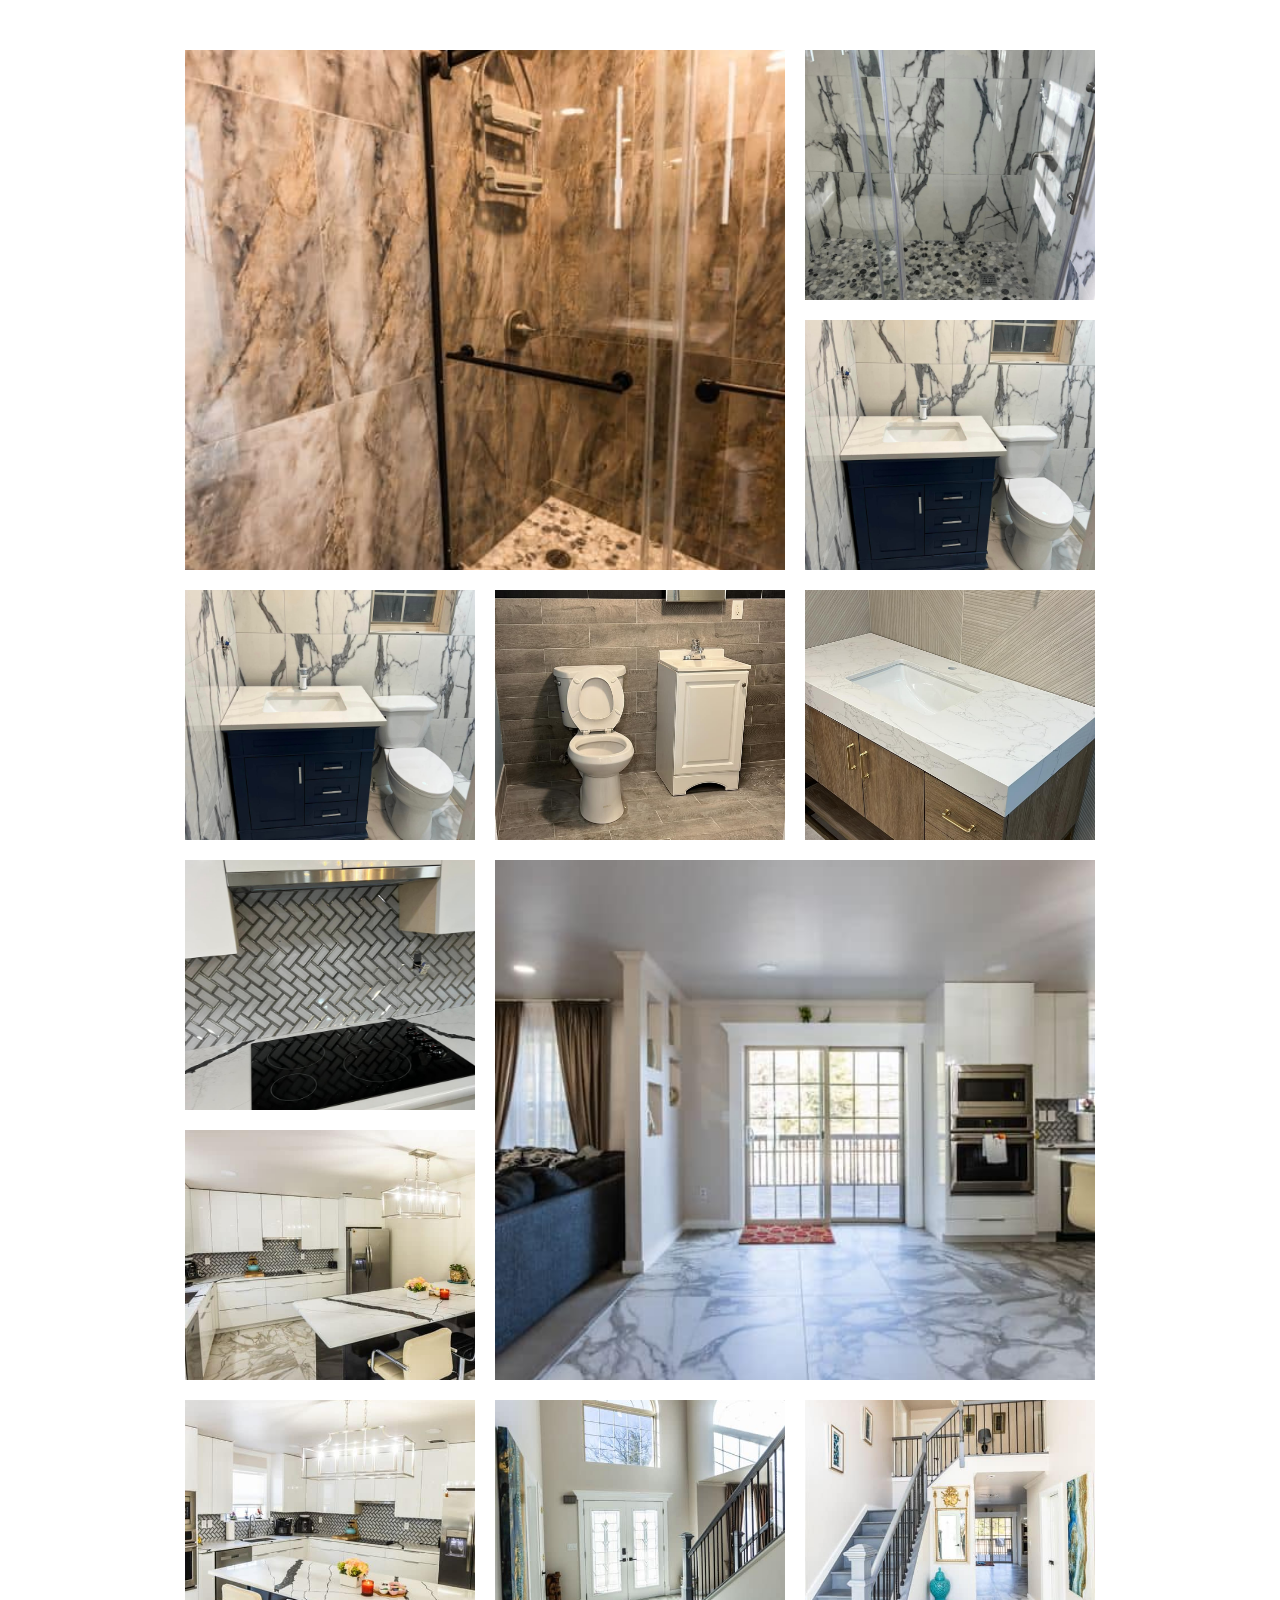
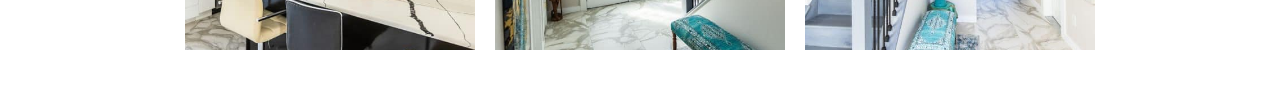
<file: index2.html>
<!DOCTYPE html>
<html lang="en">
  <head>
    <meta charset="UTF-8" />
    <meta name="viewport" content="width=device-width, initial-scale=1.0" />
    <link rel="stylesheet" href="./style2.css">
    <title>Lettiinc</title>
    <!-- Google Fonts Link -->
    <link
      href="https://fonts.googleapis.com/css2?family=Source+Sans+Pro:wght@300;400;600;700;900&display=swap"
      rel="stylesheet"
    />
    <!-- stylesheet -->
    <link rel="stylesheet" href="style.css" />
  </head>
  <body>
    <div class="image-gallery">
      <div class="image-box">
        <img src="./img/abano.jpg" alt="img.jpg" />
        <div class="overlay">
          <div class="details">
            <h3 class="title">
              <a href="#">Tile</a>
            </h3>
            <span class="category">
              <a href="#">Bathroom</a>
            </span>
          </div>
        </div>
      </div>
      <div class="image-box">
        <img src="img/tvaleti.jpg" alt="img.jpg" />
        <div class="overlay">
          <div class="details">
            <h3 class="title">
              <a href="#">Tile</a>
            </h3>
            <span class="category">
              <a href="#">Bathroom</a>
            </span>
          </div>
        </div>
      </div>
      <div class="image-box">
        <img src="./img/tvaleti1.jpg" alt="img.jpg" />
        <div class="overlay">
          <div class="details">
            <h3 class="title">
              <a href="#">Tile</a>
            </h3>
            <span class="category">
              <a href="#">Category</a>
            </span>
          </div>
        </div>
      </div>
      <div class="image-box">
        <img src="./img/tvaleti1.jpg" alt="img.jpg" />
        <div class="overlay">
          <div class="details">
            <h3 class="title">
              <a href="#">Your Title</a>
            </h3>
            <span class="category">
              <a href="#">Category</a>
            </span>
          </div>
        </div>
      </div>
      <div class="image-box">
        <img src="./img/tvaleti2.jpg" alt="img.jpg" />
        <div class="overlay">
          <div class="details">
            <h3 class="title">
              <a href="#">Your Title</a>
            </h3>
            <span class="category">
              <a href="#">Category</a>
            </span>
          </div>
        </div>
      </div>
      <div class="image-box">
        <img src="./img/tvaleti3.jpg" alt="img.jpg" />
        <div class="overlay">
          <div class="details">
            <h3 class="title">
              <a href="#">Your Title</a>
            </h3>
            <span class="category">
              <a href="#">Category</a>
            </span>
          </div>
        </div>
      </div>
      <div class="image-box">
        <img src="./img/metlaxi.jpg" alt="img.jpg" />
        <div class="overlay">
          <div class="details">
            <h3 class="title">
              <a href="#">Your Title</a>
            </h3>
            <span class="category">
              <a href="#">Category</a>
            </span>
          </div>
        </div>
      </div>
      <div class="image-box">
        <img src="./img/lettiinc1.jpg" alt="img.jpg" />
        <div class="overlay">
          <div class="details">
            <h3 class="title">
              <a href="#">Your Title</a>
            </h3>
            <span class="category">
              <a href="#">Category</a>
            </span>
          </div>
        </div>
      </div>
      <div class="image-box">
        <img src="./img/kuxna.jpg" alt="img.jpg" />
        <div class="overlay">
          <div class="details">
            <h3 class="title">
              <a href="#">Your Title</a>
            </h3>
            <span class="category">
              <a href="#">Category</a>
            </span>
          </div>
        </div>
      </div>
      <div class="image-box">
        <img src="./img/kuxna2.jpg" alt="img.jpg" />
        <div class="overlay">
          <div class="details">
            <h3 class="title">
              <a href="#">Your Title</a>
            </h3>
            <span class="category">
              <a href="#">Category</a>
            </span>
          </div>
        </div>
      </div>
      <div class="image-box">
        <img src="./img/karebi.jpg" alt="img.jpg" />
        <div class="overlay">
          <div class="details">
            <h3 class="title">
              <a href="#">Your Title</a>
            </h3>
            <span class="category">
              <a href="#">Category</a>
            </span>
          </div>
        </div>
      </div>
      <div class="image-box">
        <img src="./img/kibeebi4.jpg" alt="img.jpg" />
        <div class="overlay">
          <div class="details">
            <h3 class="title">
              <a href="#">Your Title</a>
            </h3>
            <span class="category">
              <a href="#">Category</a>
            </span>
          </div>
        </div>
      </div>
    </div>
  </body>
</html>
</file>
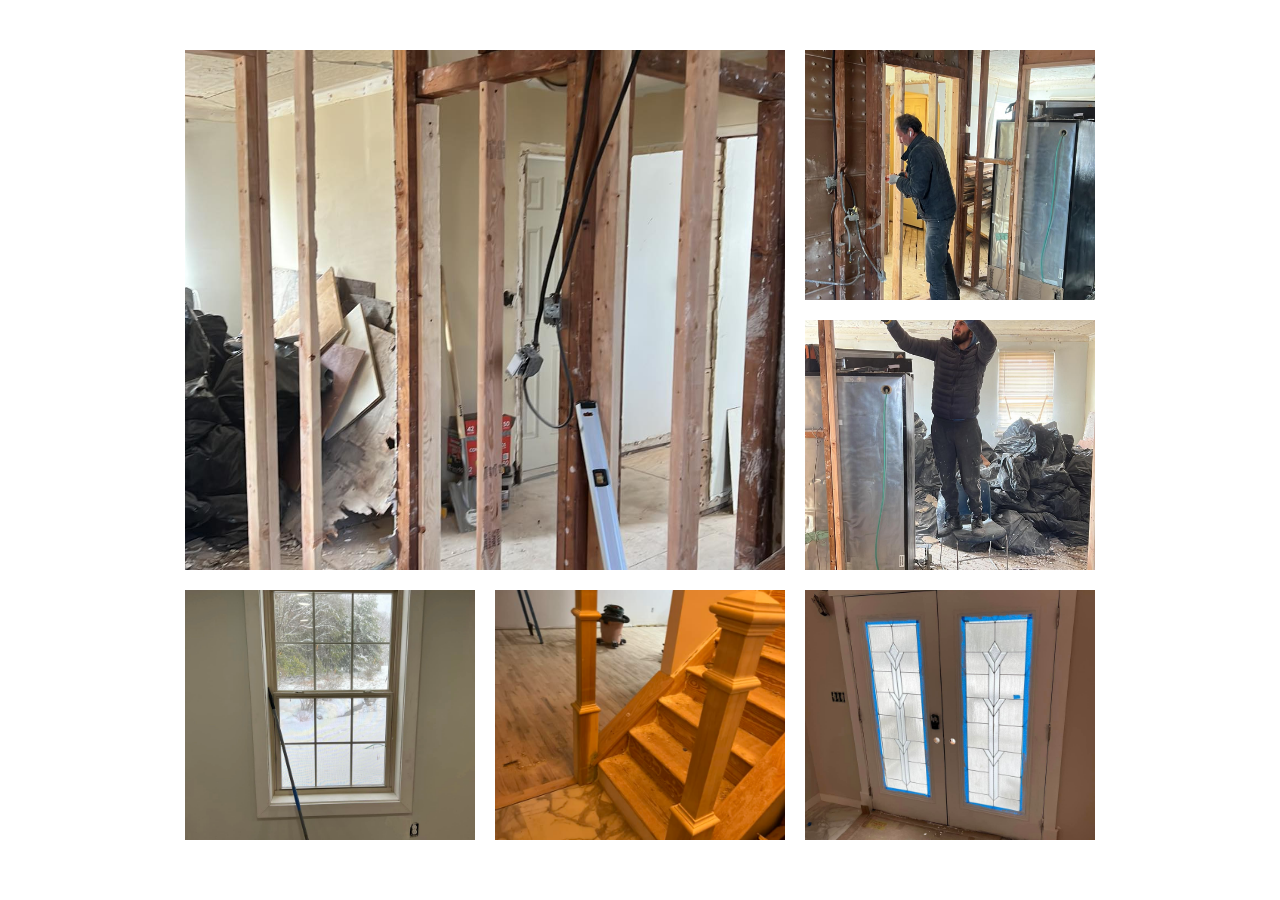
<file: index3.html>
<!DOCTYPE html>
<html lang="en">
  <head>
    <meta charset="UTF-8" />
    <meta name="viewport" content="width=device-width, initial-scale=1.0" />
    <link rel="stylesheet" href="./style2.css">
    <title>Lettiinc</title>
    <!-- Google Fonts Link -->
    <link
      href="https://fonts.googleapis.com/css2?family=Source+Sans+Pro:wght@300;400;600;700;900&display=swap"
      rel="stylesheet"
    />
    <!-- stylesheet -->
    <link rel="stylesheet" href="style.css" />
  </head>
  <body>
    <div class="image-gallery">
      <div class="image-box">
        <img src="./img/frame.jpg" alt="img.jpg" />
        <div class="overlay">
          <div class="details">
            <h3 class="title">
              
            </span>
          </div>
        </div>
      </div>
      <div class="image-box">
        <img src="img/grame.jpg" alt="img.jpg" />
        <div class="overlay">
          <div class="details">
            <h3 class="title">
              
            </span>
          </div>
        </div>
      </div>
      <div class="image-box">
        <img src="./img/srame.jpg" alt="img.jpg" />
        <div class="overlay">
          <div class="details">
            <h3 class="title">
              
            </span>
          </div>
        </div>
      </div>
      <div class="image-box">
        <img src="./img/frameing.jpg" alt="img.jpg" />
        <div class="overlay">
          <div class="details">
            <h3 class="title">
              
            </span>
          </div>
        </div>
      </div>
      <div class="image-box">
        <img src="./img/framing.jpg" alt="img.jpg" />
        <div class="overlay">
          <div class="details">
            <h3 class="title">
              
            </span>
          </div>
        </div>
      </div>
      <div class="image-box">
        <img src="./img/charcho.jpg" alt="img.jpg" />
        <div class="overlay">
          <div class="details">
            <h3 class="title">
              
            </span>
          </div>
        </div>
      </div>
    </div>
  </body>
</html>
</file>
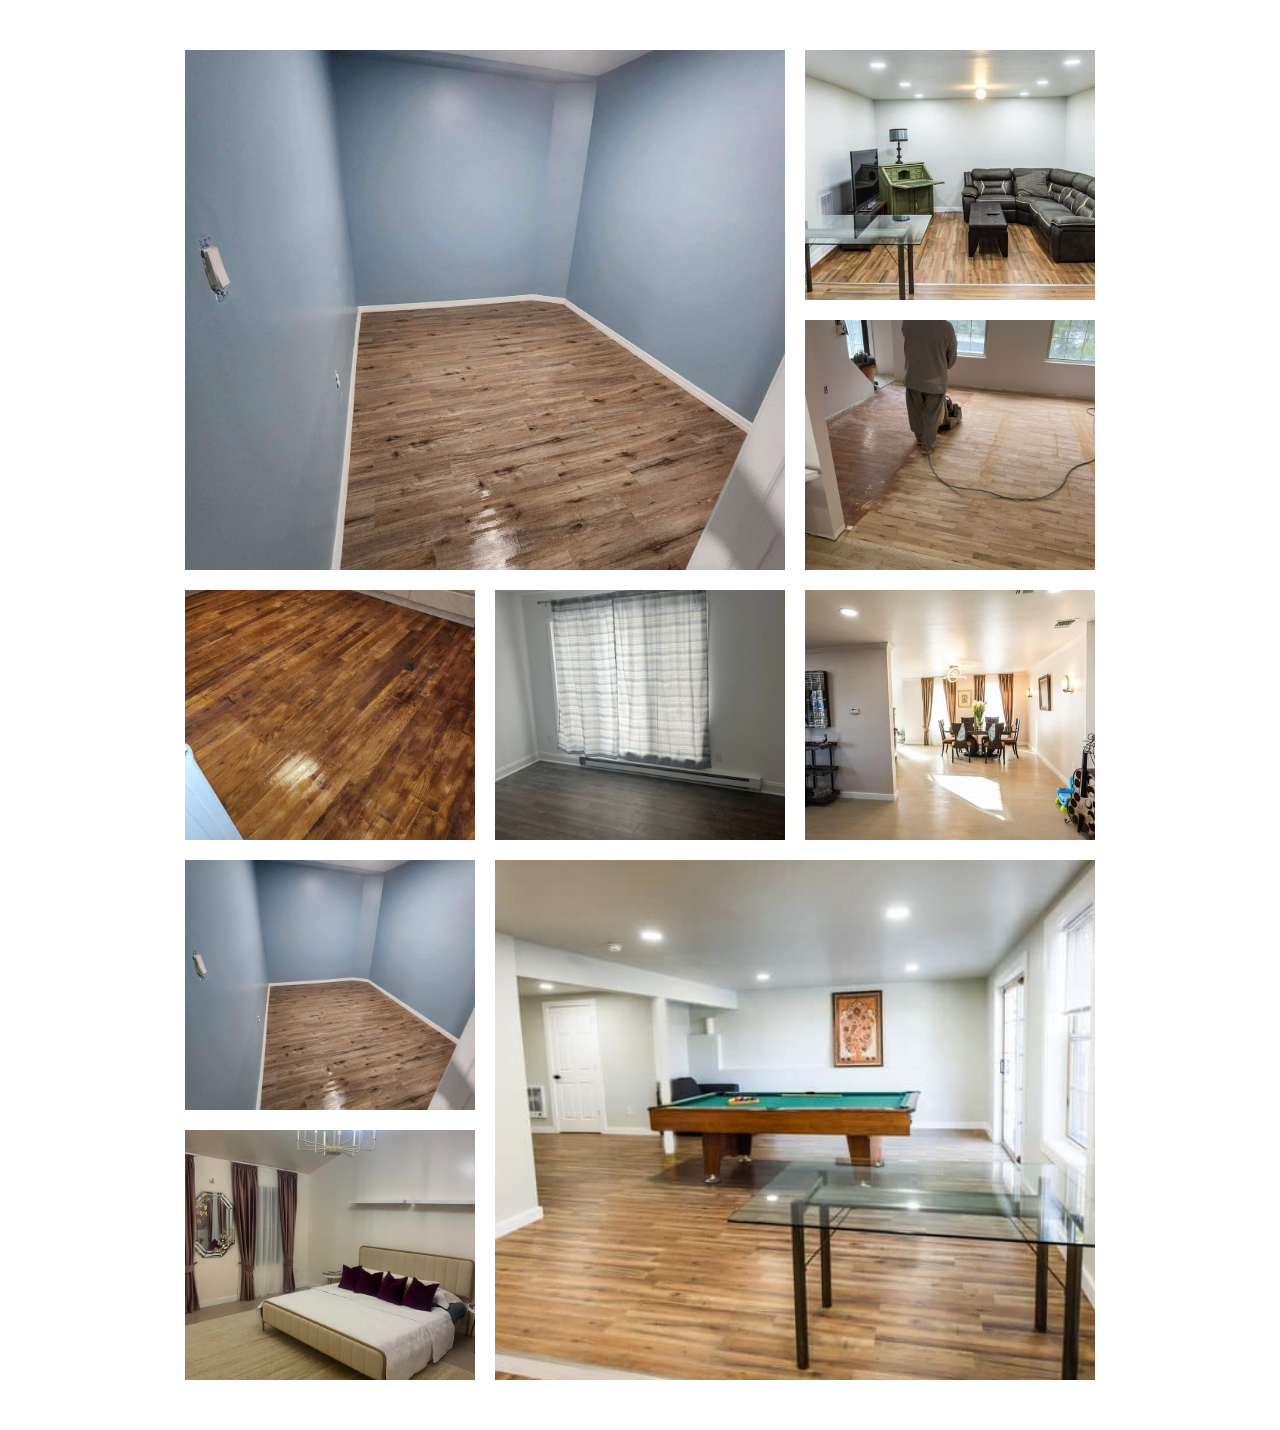
<file: index4.html>
<!DOCTYPE html>
<html lang="en">
  <head>
    <meta charset="UTF-8" />
    <meta name="viewport" content="width=device-width, initial-scale=1.0" />
    <link rel="stylesheet" href="./style2.css">
    <title>Lettiinc</title>
    <!-- Google Fonts Link -->
    <link
      href="https://fonts.googleapis.com/css2?family=Source+Sans+Pro:wght@300;400;600;700;900&display=swap"
      rel="stylesheet"
    />
    <!-- stylesheet -->
    <link rel="stylesheet" href="style.css" />
  </head>
  <body>
    <div class="image-gallery">
      <div class="image-box">
        <img src="./img/iataki.jpg" alt="img.jpg" />
        <div class="overlay">
          <div class="details">
            <h3 class="title">
              
            </span>
          </div>
        </div>
      </div>
      <div class="image-box">
        <img src="img/televizori.jpg" alt="img.jpg" />
        <div class="overlay">
          <div class="details">
            <h3 class="title">
              
            </span>
          </div>
        </div>
      </div>
      <div class="image-box">
        <img src="./img/musha2.jpg" alt="img.jpg" />
        <div class="overlay">
          <div class="details">
            <h3 class="title">
             
            </span>
          </div>
        </div>
      </div>
      <div class="image-box">
        <img src="./img/lettinc4.jpg" alt="img.jpg" />
        <div class="overlay">
          <div class="details">
            <h3 class="title">
             
            </span>
          </div>
        </div>
      </div>
      <div class="image-box">
        <img src="./img/lettinc3.jpg" alt="img.jpg" />
        <div class="overlay">
          <div class="details">
            <h3 class="title">
              
            </span>
          </div>
        </div>
      </div>
      <div class="image-box">
        <img src="./img/lettinc2.jpg" alt="img.jpg" />
        <div class="overlay">
          <div class="details">
            <h3 class="title">
              
            </span>
          </div>
        </div>
      </div>
      <div class="image-box">
        <img src="./img/iataki.jpg" alt="img.jpg" />
        <div class="overlay">
          <div class="details">
            <h3 class="title">
              
            </span>
          </div>
        </div>
      </div>
      <div class="image-box">
        <img src="./img/blliard.jpg" alt="img.jpg" />
        <div class="overlay">
          <div class="details">
            <h3 class="title">
              
            </span>
          </div>
        </div>
      </div>
      <div class="image-box">
        <img src="./img/bed1.jpg" alt="img.jpg" />
        <div class="overlay">
          <div class="details">
            <h3 class="title">
              
            </span>
          </div>
        </div>
      </div>
    </div>
  </body>
</html>
</file>
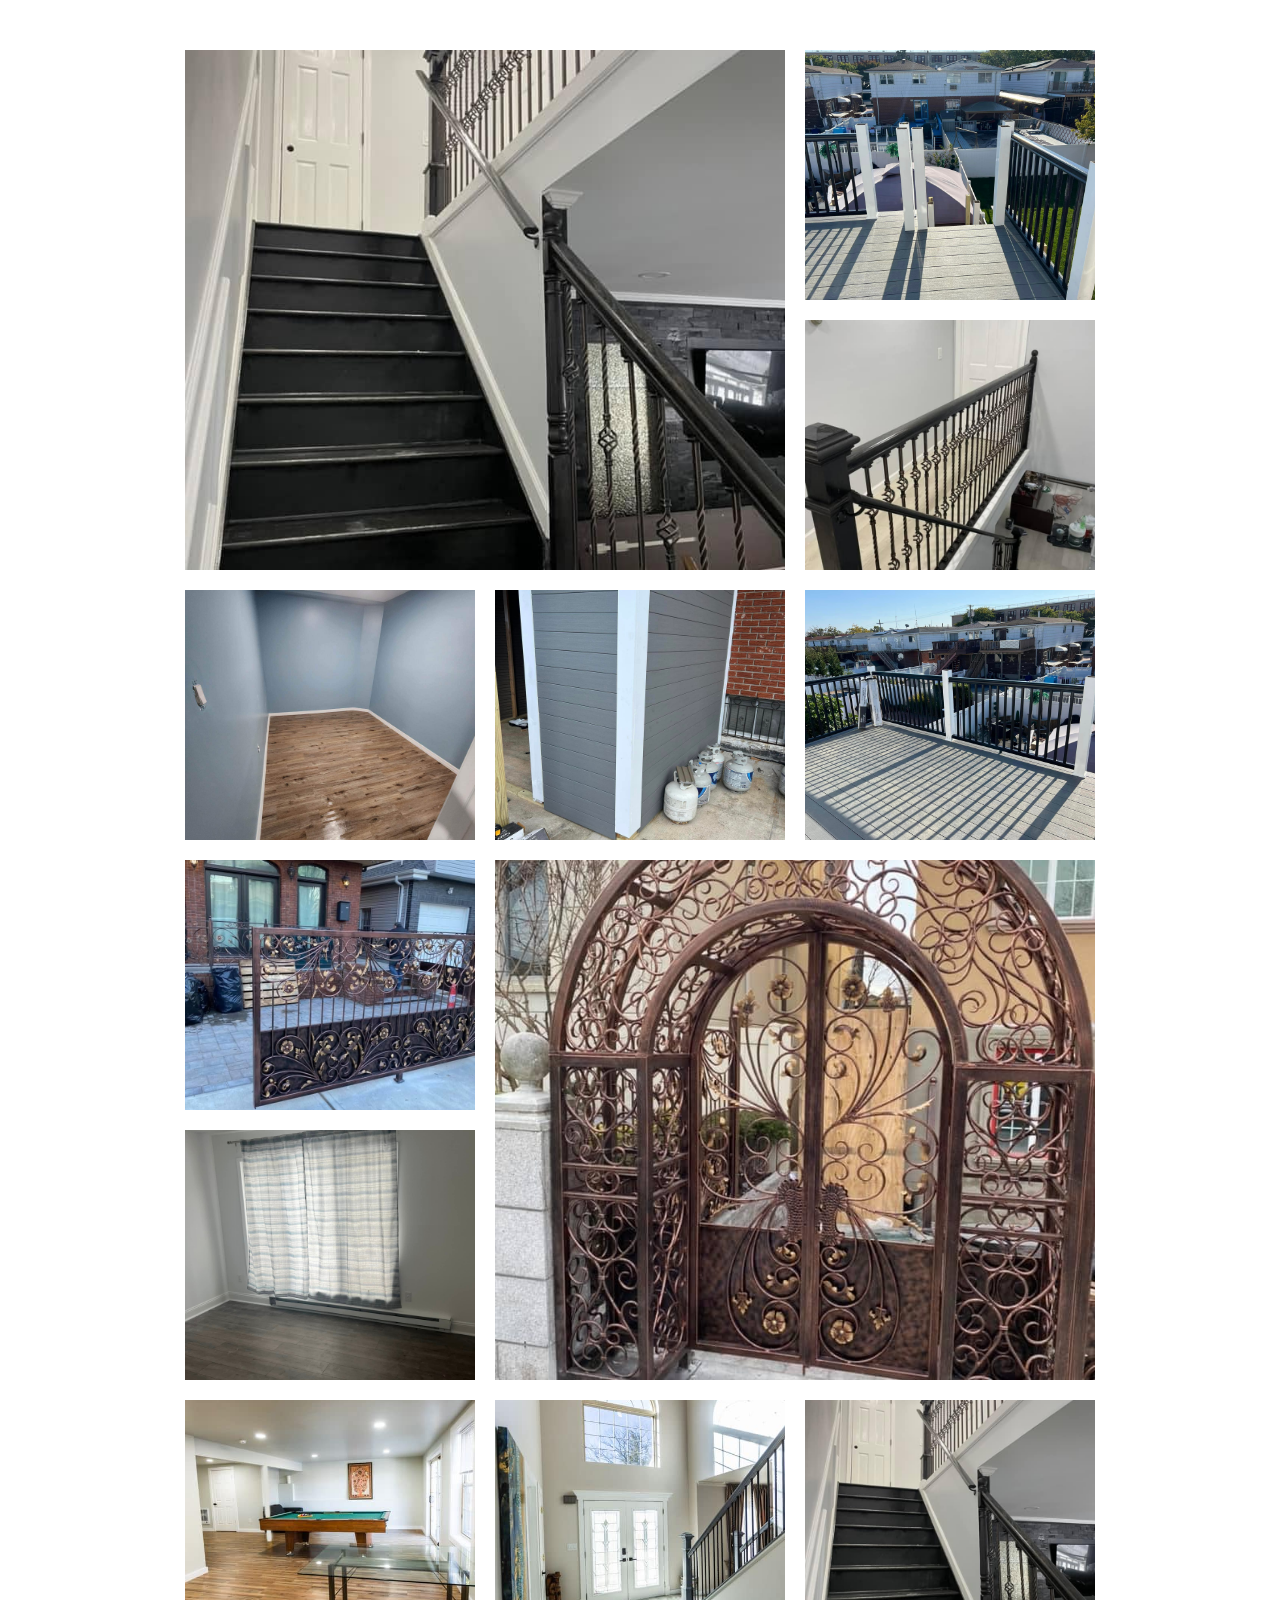
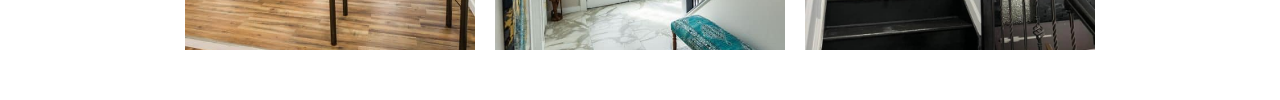
<file: index6.html>
<!DOCTYPE html>
<html lang="en">
    <meta charset="UTF-8" />
    <meta name="viewport" content="width=device-width, initial-scale=1.0" />
    <link rel="stylesheet" href="./style2.css">
    <title>Lettiinc</title>
    <!-- Google Fonts Link -->
    <link
      href="https://fonts.googleapis.com/css2?family=Source+Sans+Pro:wght@300;400;600;700;900&display=swap"
      rel="stylesheet"
    />
  <body>
    <div class="image-gallery">
      <div class="image-box">
        <img src="./img/shegebva.jpg" alt="img.jpg" />
        <div class="overlay">
          <div class="details">
            <h3 class="title">
            
            </span>
          </div>
        </div>
      </div>
      <div class="image-box">
        <img src="img/shegebilikibeebi.jpg" alt="img.jpg" />
        <div class="overlay">
          <div class="details">
            <h3 class="title">
             
            </span>
          </div>
        </div>
      </div>
      <div class="image-box">
        <img src="./img/shegebva1.jpg" alt="img.jpg" />
        <div class="overlay">
          <div class="details">
            <h3 class="title">
             
            </span>
          </div>
        </div>
      </div>
      <div class="image-box">
        <img src="./img/otaxisshegebva.jpg" alt="img.jpg" />
        <div class="overlay">
          <div class="details">
            <h3 class="title">
             
            </span>
          </div>
        </div>
      </div>
      <div class="image-box">
        <img src="./img/kedlisshegebva.jpg" alt="img.jpg" />
        <div class="overlay">
          <div class="details">
            <h3 class="title">
              
            </span>
          </div>
        </div>
      </div>
      <div class="image-box">
        <img src="./img/ploshatka1.jpg" alt="img.jpg" />
        <div class="overlay">
          <div class="details">
            <h3 class="title">
              
            </span>
          </div>
        </div>
      </div>
      <div class="image-box">
        <img src="./img/lettinc6.jpg" alt="img.jpg" />
        <div class="overlay">
          <div class="details">
            <h3 class="title">
            </span>
          </div>
        </div>
      </div>
      <div class="image-box">
        <img src="./img/lettinc5.jpg" alt="img.jpg" />
        <div class="overlay">
          <div class="details">
            <h3 class="title">             
            </span>
          </div>
        </div>
      </div>
      <div class="image-box">
        <img src="./img/lettinc3.jpg" alt="img.jpg" />
        <div class="overlay">
          <div class="details">
            <h3 class="title">             
            </span>
          </div>
        </div>
      </div>
      <div class="image-box">
        <img src="./img/blliard.jpg" alt="img.jpg" />
        <div class="overlay">
          <div class="details">
            <h3 class="title">              
            </span>
          </div>
        </div>
      </div>
      <div class="image-box">
        <img src="./img/karebi.jpg" alt="img.jpg" />
        <div class="overlay">
          <div class="details">
            <h3 class="title">
            </span>
          </div>
        </div>
      </div>
      <div class="image-box">
        <img src="./img/shegebva.jpg" alt="img.jpg" />
        <div class="overlay">
          <div class="details">
            <h3 class="title">
            </span>
          </div>
        </div>
      </div>
    </div>
  </body>
</html>
</file>
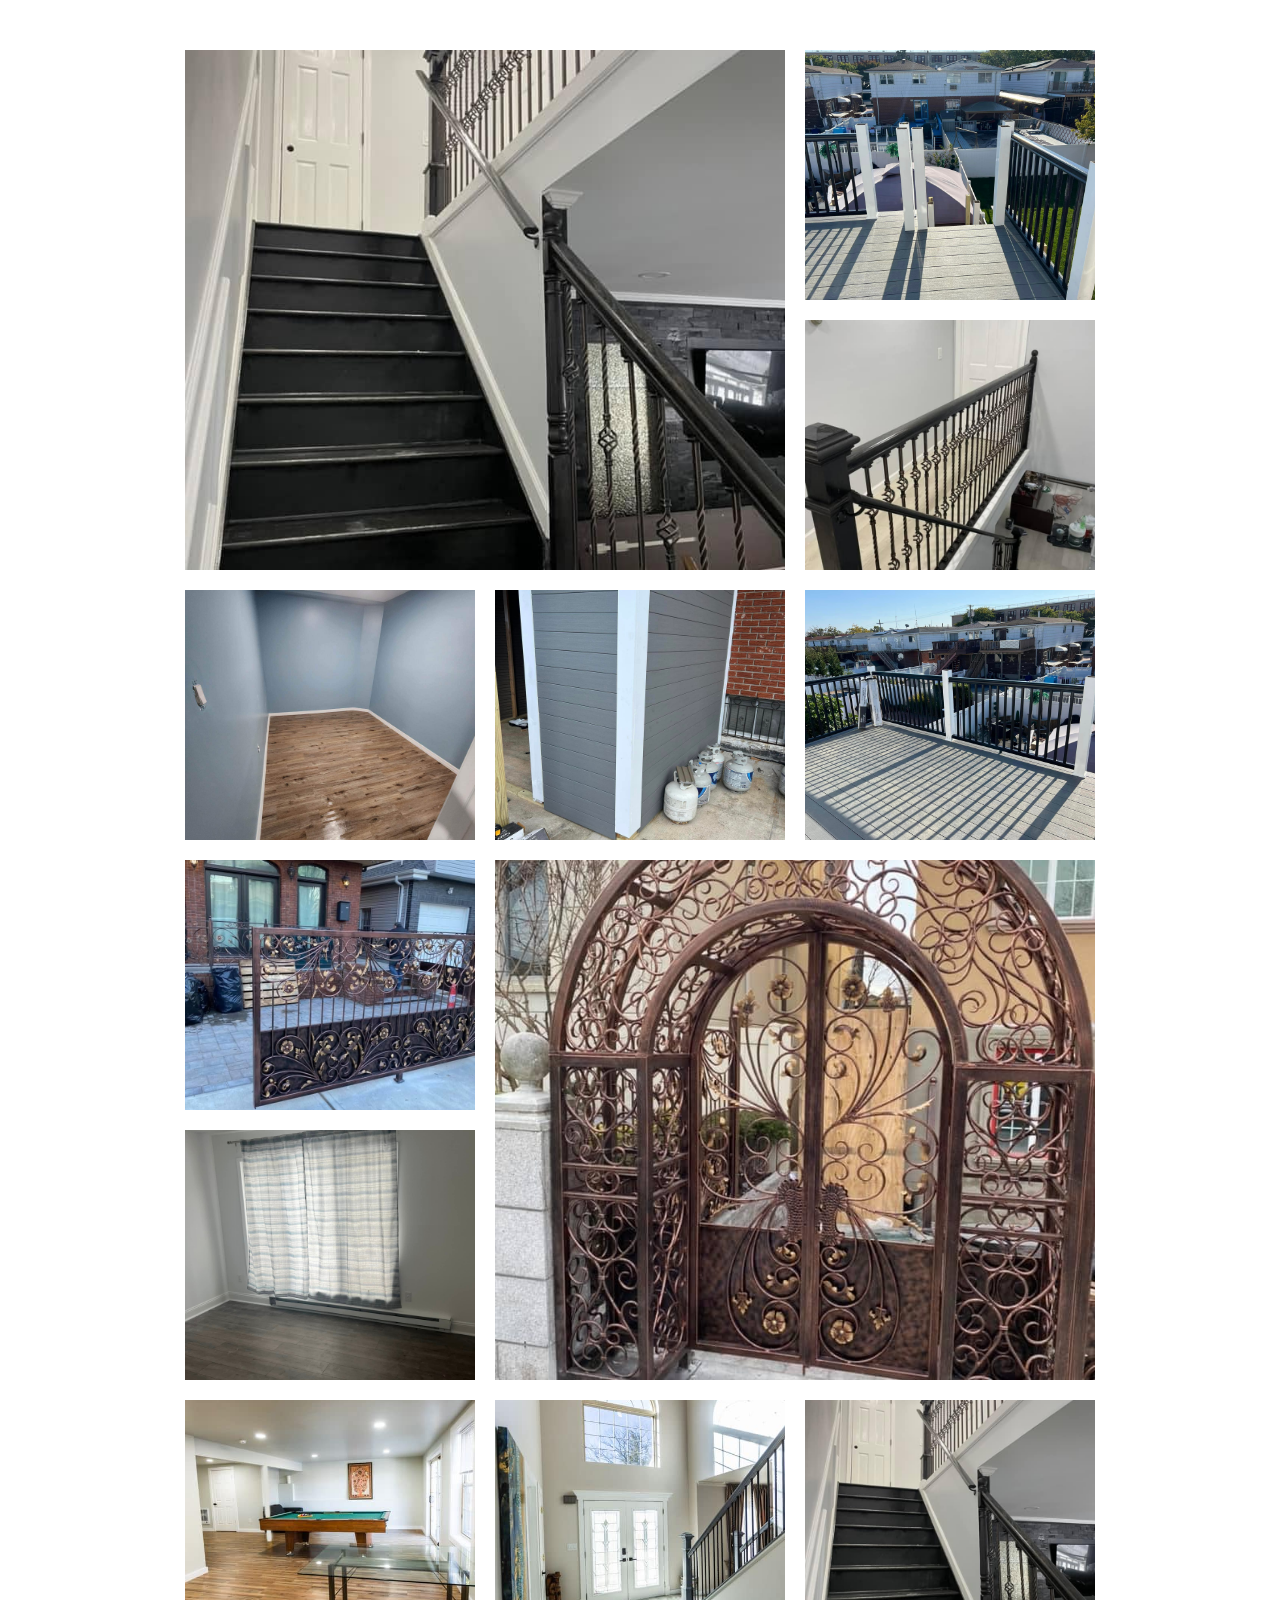
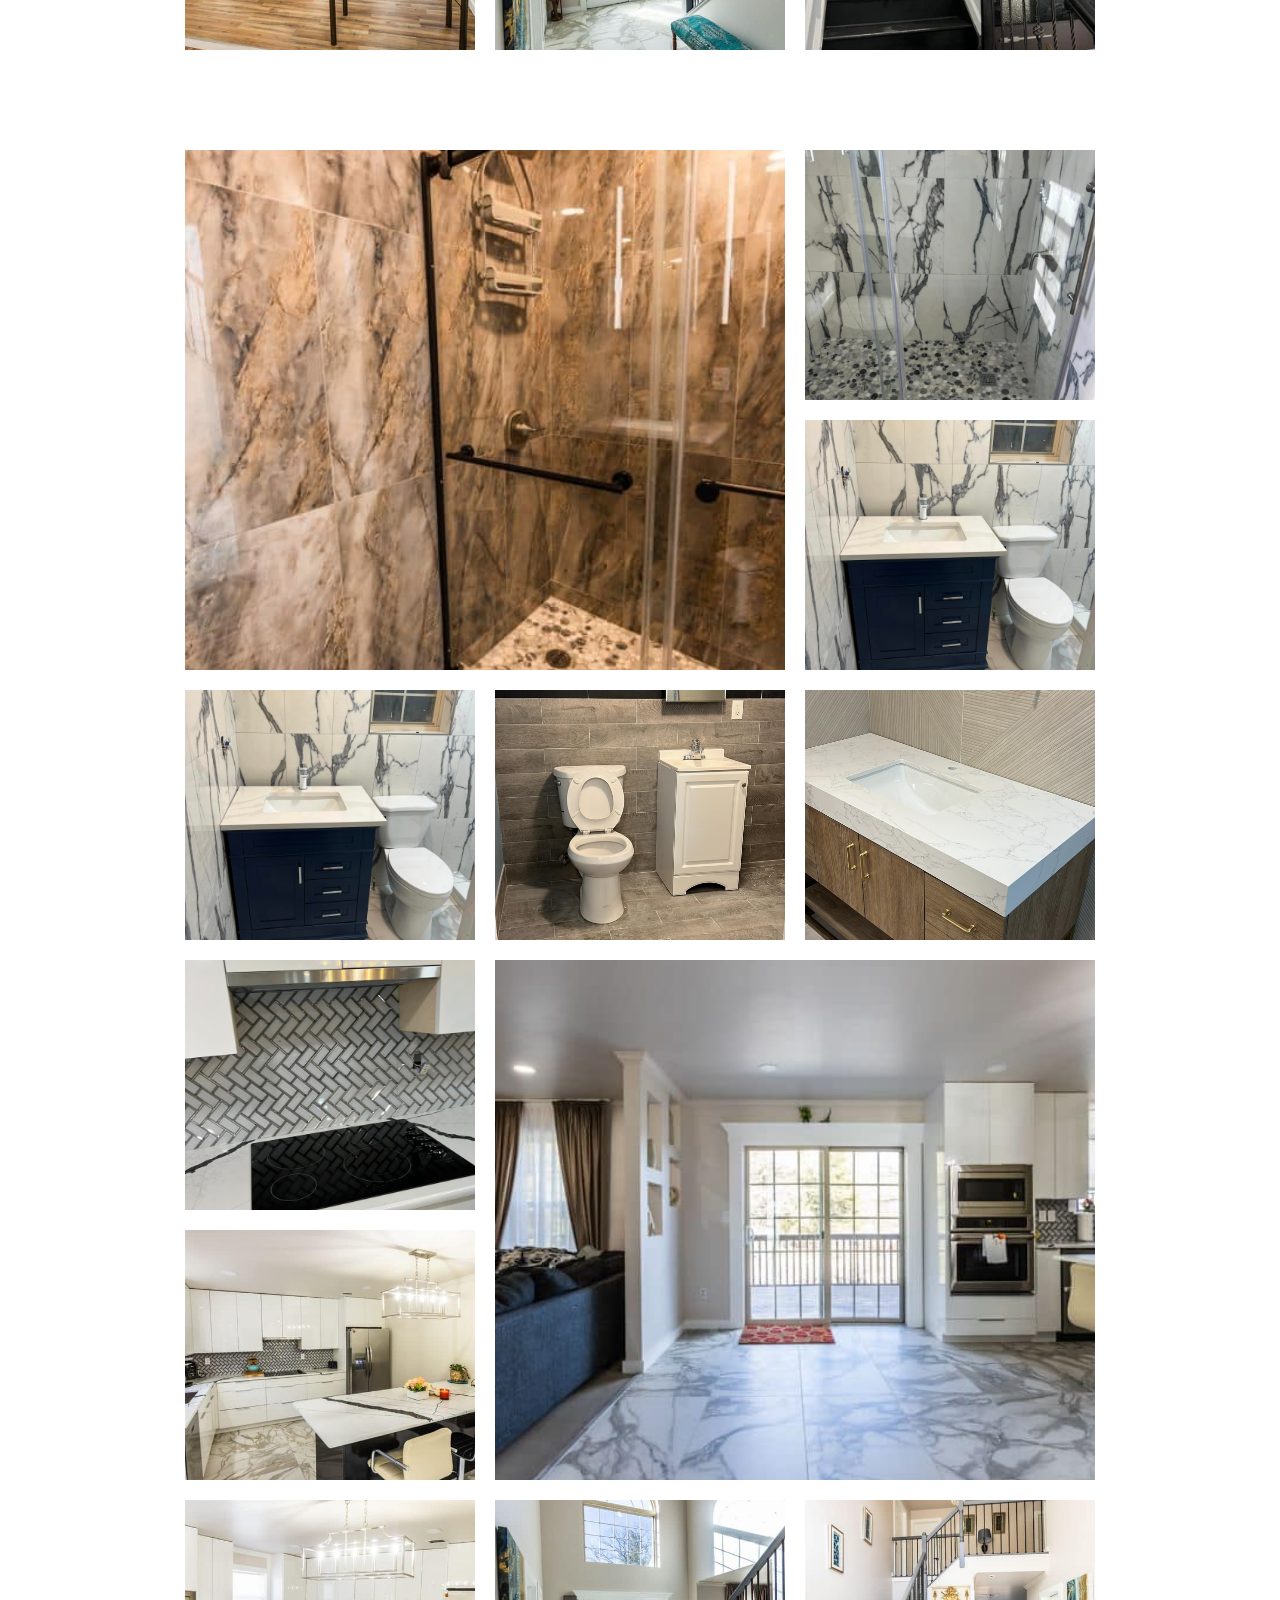
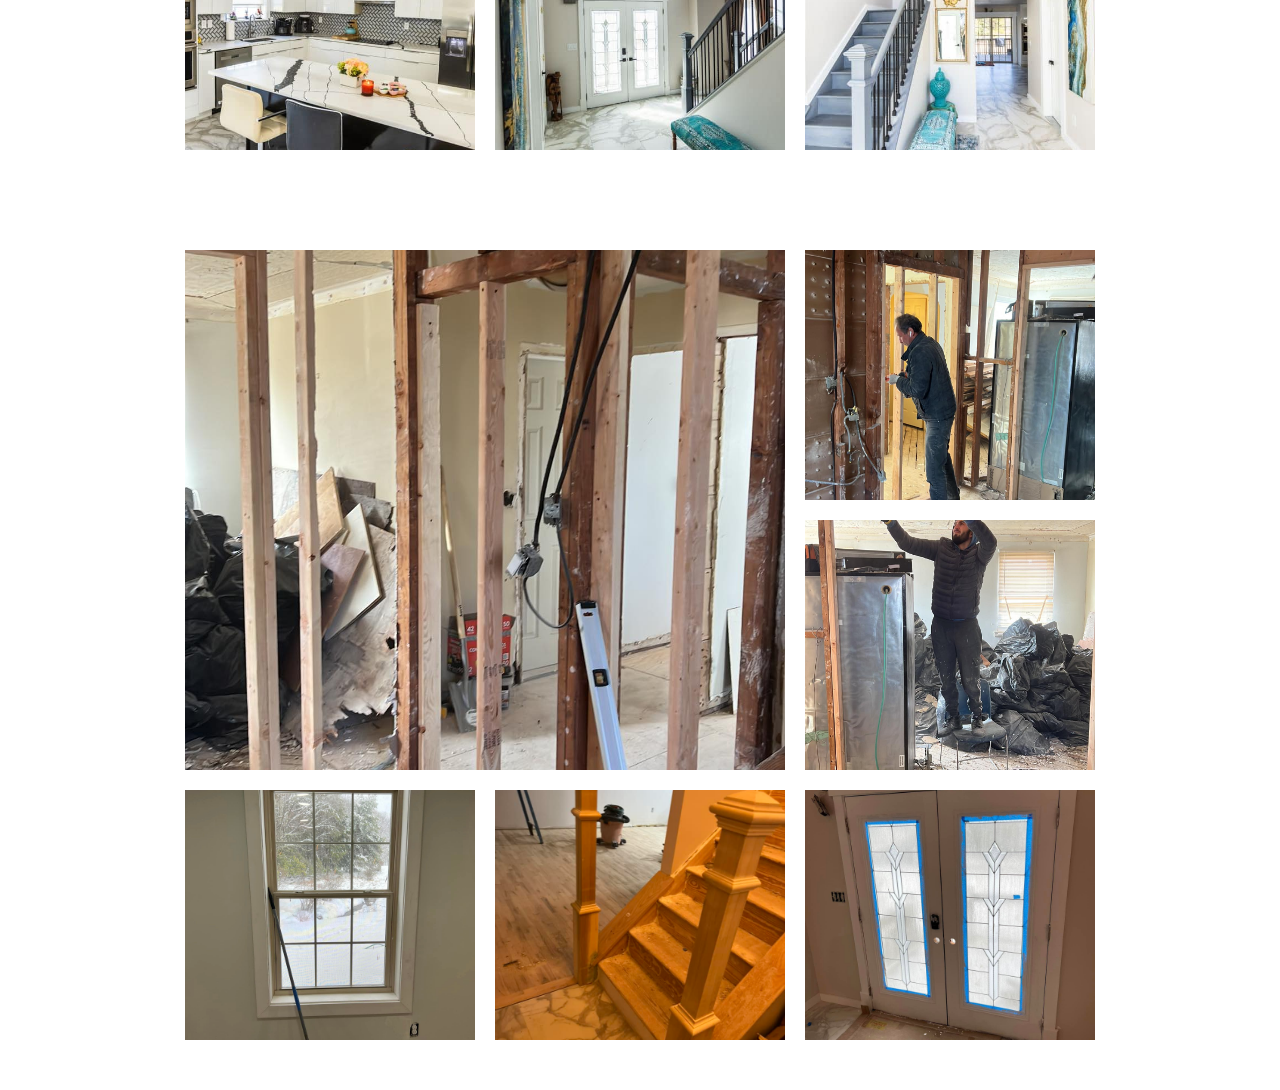
<file: indexmain.html>
<!DOCTYPE html>
<html lang="en">
  <head>
    <meta charset="UTF-8" />
    <meta name="viewport" content="width=device-width, initial-scale=1.0" />
    <link rel="stylesheet" href="./style2.css">
    <title>Lettiinc</title>
    <!-- Google Fonts Link -->
    <link
      href="https://fonts.googleapis.com/css2?family=Source+Sans+Pro:wght@300;400;600;700;900&display=swap"
      rel="stylesheet"
    />
    <!-- stylesheet -->
  </head>
  <body>
    <div class="image-gallery">
      <div class="image-box">
        <img src="./img/shegebva.jpg" alt="img.jpg" />
        <div class="overlay">
          <div class="details">
            <h3 class="title">
            
            </span>
          </div>
        </div>
      </div>
      <div class="image-box">
        <img src="img/shegebilikibeebi.jpg" alt="img.jpg" />
        <div class="overlay">
          <div class="details">
            <h3 class="title">
             
            </span>
          </div>
        </div>
      </div>
      <div class="image-box">
        <img src="./img/shegebva1.jpg" alt="img.jpg" />
        <div class="overlay">
          <div class="details">
            <h3 class="title">
             
            </span>
          </div>
        </div>
      </div>
      <div class="image-box">
        <img src="./img/otaxisshegebva.jpg" alt="img.jpg" />
        <div class="overlay">
          <div class="details">
            <h3 class="title">
             
            </span>
          </div>
        </div>
      </div>
      <div class="image-box">
        <img src="./img/kedlisshegebva.jpg" alt="img.jpg" />
        <div class="overlay">
          <div class="details">
            <h3 class="title">
              
            </span>
          </div>
        </div>
      </div>
      <div class="image-box">
        <img src="./img/ploshatka1.jpg" alt="img.jpg" />
        <div class="overlay">
          <div class="details">
            <h3 class="title">
              
            </span>
          </div>
        </div>
      </div>
      <div class="image-box">
        <img src="./img/lettinc6.jpg" alt="img.jpg" />
        <div class="overlay">
          <div class="details">
            <h3 class="title">
            </span>
          </div>
        </div>
      </div>
      <div class="image-box">
        <img src="./img/lettinc5.jpg" alt="img.jpg" />
        <div class="overlay">
          <div class="details">
            <h3 class="title">             
            </span>
          </div>
        </div>
      </div>
      <div class="image-box">
        <img src="./img/lettinc3.jpg" alt="img.jpg" />
        <div class="overlay">
          <div class="details">
            <h3 class="title">             
            </span>
          </div>
        </div>
      </div>
      <div class="image-box">
        <img src="./img/blliard.jpg" alt="img.jpg" />
        <div class="overlay">
          <div class="details">
            <h3 class="title">              
            </span>
          </div>
        </div>
      </div>
      <div class="image-box">
        <img src="./img/karebi.jpg" alt="img.jpg" />
        <div class="overlay">
          <div class="details">
            <h3 class="title">
            </span>
          </div>
        </div>
      </div>
      <div class="image-box">
        <img src="./img/shegebva.jpg" alt="img.jpg" />
        <div class="overlay">
          <div class="details">
            <h3 class="title">
            </span>
          </div>
        </div>
      </div>
    </div>
    <!-- End shegebva  -->
  </head>
  <body>
    <div class="image-gallery">
      <div class="image-box">
        <img src="./img/abano.jpg" alt="img.jpg" />
        <div class="overlay">
          <div class="details">
            <h3 class="title">
            </span>
          </div>
        </div>
      </div>
      <div class="image-box">
        <img src="img/tvaleti.jpg" alt="img.jpg" />
        <div class="overlay">
          <div class="details">
            <h3 class="title">
            </span>
          </div>
        </div>
      </div>
      <div class="image-box">
        <img src="./img/tvaleti1.jpg" alt="img.jpg" />
        <div class="overlay">
          <div class="details">
            <h3 class="title">
            </span>
          </div>
        </div>
      </div>
      <div class="image-box">
        <img src="./img/tvaleti1.jpg" alt="img.jpg" />
        <div class="overlay">
          <div class="details">
            <h3 class="title">
              
            </span>
          </div>
        </div>
      </div>
      <div class="image-box">
        <img src="./img/tvaleti2.jpg" alt="img.jpg" />
        <div class="overlay">
          <div class="details">
            <h3 class="title">
              
            </span>
          </div>
        </div>
      </div>
      <div class="image-box">
        <img src="./img/tvaleti3.jpg" alt="img.jpg" />
        <div class="overlay">
          <div class="details">
            <h3 class="title">
             
            </span>
          </div>
        </div>
      </div>
      <div class="image-box">
        <img src="./img/metlaxi.jpg" alt="img.jpg" />
        <div class="overlay">
          <div class="details">
            <h3 class="title">
              
            </span>
          </div>
        </div>
      </div>
      <div class="image-box">
        <img src="./img/lettiinc1.jpg" alt="img.jpg" />
        <div class="overlay">
          <div class="details">
            <h3 class="title">
              
            </span>
          </div>
        </div>
      </div>
      <div class="image-box">
        <img src="./img/kuxna.jpg" alt="img.jpg" />
        <div class="overlay">
          <div class="details">
            <h3 class="title">
              
            </span>
          </div>
        </div>
      </div>
      <div class="image-box">
        <img src="./img/kuxna2.jpg" alt="img.jpg" />
        <div class="overlay">
          <div class="details">
            <h3 class="title">
              
            </span>
          </div>
        </div>
      </div>
      <div class="image-box">
        <img src="./img/karebi.jpg" alt="img.jpg" />
        <div class="overlay">
          <div class="details">
            <h3 class="title">
            
            </span>
          </div>
        </div>
      </div>
      <div class="image-box">
        <img src="./img/kibeebi4.jpg" alt="img.jpg" />
        <div class="overlay">
          <div class="details">
            <h3 class="title">
             
            </span>
          </div>
        </div>
      </div>
    </div>
  </body>
</html>
<!-- End metlaxi  -->
  </head>
  <body>
    <div class="image-gallery">
      <div class="image-box">
        <img src="./img/frame.jpg" alt="img.jpg" />
        <div class="overlay">
          <div class="details">
            <h3 class="title">
              
            </span>
          </div>
        </div>
      </div>
      <div class="image-box">
        <img src="img/grame.jpg" alt="img.jpg" />
        <div class="overlay">
          <div class="details">
            <h3 class="title">
              
            </span>
          </div>
        </div>
      </div>
      <div class="image-box">
        <img src="./img/srame.jpg" alt="img.jpg" />
        <div class="overlay">
          <div class="details">
            <h3 class="title">
              
            </span>
          </div>
        </div>
      </div>
      <div class="image-box">
        <img src="./img/frameing.jpg" alt="img.jpg" />
        <div class="overlay">
          <div class="details">
            <h3 class="title">
              
            </span>
          </div>
        </div>
      </div>
      <div class="image-box">
        <img src="./img/framing.jpg" alt="img.jpg" />
        <div class="overlay">
          <div class="details">
            <h3 class="title">
              
            </span>
          </div>
        </div>
      </div>
      <div class="image-box">
        <img src="./img/charcho.jpg" alt="img.jpg" />
        <div class="overlay">
          <div class="details">
            <h3 class="title">
              
            </span>
          </div>
        </div>
      </div>
    </div>
  </body>
</html>
<!-- end frame-->
<!-- End ploshatka-->
</file>
<file: style2.css>
* {
  margin: 0;
  padding: 0;
  box-sizing: border-box;
}

body {
  margin: 0;
  padding: 0;
  position: relative;
  background-color: white;
  font-family: "source sans pro", sans-serif;
}

.image-gallery {
  width: 100%;
  max-width: 950px;
  margin: 0 auto;
  padding: 50px 20px;
  display: grid;
  grid-template-columns: repeat(auto-fit, minmax(250px, 1fr));
  grid-auto-rows: 250px;
  grid-auto-flow: dense;
  grid-gap: 20px;
}

.image-gallery .image-box {
  position: relative;
  background-color: white;
  overflow: hidden;
}

.image-gallery .image-box:nth-child(7n + 1) {
  grid-column: span 2;
  grid-row: span 2;
}

.image-gallery .image-box img {
  width: 100%;
  height: 100%;
  object-fit: cover;
  transition: all 0.5s ease;
}

.image-gallery .image-box:hover img {
  transform: scale(1.1);
}

.image-gallery .image-box .overlay {
  position: absolute;
  top: 0;
  right: 0;
  bottom: 0;
  left: 0;
  display: flex;
  align-items: center;
  justify-content: center;
  opacity: 0;
  transition: all 0.5s ease;
  z-index: 1;
}

.image-gallery .image-box:hover .overlay {
  top: 20px;
  right: 20px;
  bottom: 20px;
  left: 20px;
  opacity: 1;
}

.image-gallery .image-box .details {
  text-align: center;
}

.image-gallery .image-box .details .title {
  margin-bottom: 8px;
  font-size: 24px;
  font-weight: 600;
  position: relative;
  top: -5px;
  opacity: 0;
  visibility: hidden;
  transition: all 0.3s ease;
}

.image-gallery .image-box .details .category {
  font-size: 18px;
  font-weight: 400;
  position: relative;
  bottom: -5px;
  opacity: 0;
  visibility: hidden;
  transition: all 0.3s ease;
}

.image-gallery .image-box:hover .details .title {
  top: 0px;
  opacity: 1;
  visibility: visible;
  transition: all 0.3s 0.2s ease;
}

.image-gallery .image-box:hover .details .category {
  bottom: 0;
  opacity: 1;
  visibility: visible;
  transition: all 0.3s 0.2s ease;
}

.image-gallery .image-box .details .title a,
.image-gallery .image-box .details .category a {
  color: #222222;
  text-decoration: none;
}

/* Let's make it responsive */
@media (max-width: 768px) {
  .image-gallery {
    grid-template-columns: repeat(auto-fit, minmax(250px, 1fr));
    grid-auto-rows: 250px;
  }

  .image-gallery .image-box:nth-child(7n + 1) {
    grid-column: unset;
    grid-row: unset;
  }
}
</file>
<file: style.css>
@import 'https://fonts.googleapis.com/css?family=Montserrat:300, 400, 700&display=swap';
* {
	padding: 0;
	margin: 0;
	box-sizing: border-box;
}
html {
	font-size: 10px;
	font-family: 'Montserrat', sans-serif;
	scroll-behavior: smooth;
}
a {
	text-decoration: none;
}
.container {
	min-height: 100vh;
	width: 100%;
	display: flex;
	align-items: center;
	justify-content: center;
}
img {
	height: 100%;
	width: 100%;
	object-fit: cover;
}
p {
	color: black;
	font-size: 1.4rem;
	margin-top: 5px;
	line-height: 2.5rem;
	font-weight: 300;
	letter-spacing: 0.05rem;
}
.section-title {
	font-size: 4rem;
	font-weight: 300;
	color: black;
	margin-bottom: 10px;
	text-transform: uppercase;
	letter-spacing: 0.2rem;
	text-align: center;
}
.section-title span {
	color: rgba(47, 140, 23, 0.801);
}

.cta {
	display: inline-block;
	padding: 10px 30px;
	color: white;
	background-color: transparent;
	border: 2px solid rgba(47, 140, 23, 0.801);
	font-size: 2rem;
	text-transform: uppercase;
	letter-spacing: 0.1rem;
	margin-top: 30px;
	transition: 0.3s ease;
	transition-property: background-color, color;
}
.cta:hover {
	color: white;
	background-color: rgba(47, 140, 23, 0.801);
}
.brand h1 {
	font-size: 3rem;
	text-transform: uppercase;
	color: white;
}
.brand h1 span {
	color: rgba(47, 140, 23, 0.801);
}

/* Header section */
#header {
	position: fixed;
	z-index: 1000;
	left: 0;
	top: 0;
	width: 100vw;
	height: auto;
}
#header .header {
	min-height: 8vh;
	background-color: rgba(31, 30, 30, 0.24);
	transition: 0.3s ease background-color;
}
#header .nav-bar {
	display: flex;
	align-items: center;
	justify-content: space-between;
	width: 100%;
	height: 100%;
	max-width: 1300px;
	padding: 0 10px;
}
#header .nav-list ul {
	list-style: none;
	position: absolute;
	background-color: rgb(31, 30, 30);
	width: 100vw;
	height: 100vh;
	left: 100%;
	top: 0;
	display: flex;
	flex-direction: column;
	justify-content: center;
	align-items: center;
	z-index: 1;
	overflow-x: hidden;
	transition: 0.5s ease left;
}
#header .nav-list ul.active {
	left: 0%;
}
#header .nav-list ul a {
	font-size: 2.5rem;
	font-weight: 500;
	letter-spacing: 0.2rem;
	text-decoration: none;
	color: white;
	text-transform: uppercase;
	padding: 20px;
	display: block;
}
#header .nav-list ul a::after {
	content: attr(data-after);
	position: absolute;
	top: 50%;
	left: 50%;
	transform: translate(-50%, -50%) scale(0);
	color: rgba(240, 248, 255, 0.021);
	font-size: 13rem;
	letter-spacing: 50px;
	z-index: -1;
	transition: 0.3s ease letter-spacing;
}
#header .nav-list ul li:hover a::after {
	transform: translate(-50%, -50%) scale(1);
	letter-spacing: initial;
}
#header .nav-list ul li:hover a {
	color: rgba(47, 140, 23, 0.801);
}
#header .hamburger {
	height: 60px;
	width: 60px;
	display: inline-block;
	border: 3px solid white;
	border-radius: 50%;
	position: relative;
	display: flex;
	align-items: center;
	justify-content: center;
	z-index: 100;
	cursor: pointer;
	transform: scale(0.8);
	margin-right: 20px;
}
#header .hamburger:after {
	position: absolute;
	content: '';
	height: 100%;
	width: 100%;
	border-radius: 50%;
	border: 3px solid white;
	animation: hamburger_puls 1s ease infinite;
}
#header .hamburger .bar {
	height: 2px;
	width: 30px;
	position: relative;
	background-color: white;
	z-index: -1;
}
#header .hamburger .bar::after,
#header .hamburger .bar::before {
	content: '';
	position: absolute;
	height: 100%;
	width: 100%;
	left: 0;
	background-color: white;
	transition: 0.3s ease;
	transition-property: top, bottom;
}
#header .hamburger .bar::after {
	top: 8px;
}
#header .hamburger .bar::before {
	bottom: 8px;
}
#header .hamburger.active .bar::before {
	bottom: 0;
}
#header .hamburger.active .bar::after {
	top: 0;
}
/* End Header section */

/* Hero Section */
#hero {
	background-image: url(./img/ploshatka.jpg);
	background-size: cover;;
	background-position: top center;
	position: relative;
	z-index: 1;
}
#hero::after {
	content: '';
	position: absolute;
	left: 0;
	top: 0;
	height: 100%;
	width: 100%;
	background-color: black;
	opacity: 0.7;
	z-index: -1;
}
#hero .hero {
	max-width: 1200px;
	margin: 0 auto;
	padding: 0 50px;
	justify-content: flex-start;
}
#hero h1 {
	display: block;
	width: fit-content;
	font-size: 4rem;
	position: relative;
	color: transparent;
	animation: text_reveal 0.5s ease forwards;
	animation-delay: 1s;
}
#hero h1:nth-child(1) {
	animation-delay: 1s;
}
#hero h1:nth-child(2) {
	animation-delay: 2s;
}
#hero h1:nth-child(3) {
	animation: text_reveal_name 0.5s ease forwards;
	animation-delay: 3s;
}
#hero h1 span {
	position: absolute;
	top: 0;
	left: 0;
	height: 100%;
	width: 0;
	background-color: rgba(47, 140, 23, 0.801);
	animation: text_reveal_box 1s ease;
	animation-delay: 0.5s;
}
#hero h1:nth-child(1) span {
	animation-delay: 0.5s;
}
#hero h1:nth-child(2) span {
	animation-delay: 1.5s;
}
#hero h1:nth-child(3) span {
	animation-delay: 2.5s;
}

/* End Hero Section */

/* Services Section */
#services .services {
	flex-direction: column;
	text-align: center;
	max-width: 1500px;
	margin: 0 auto;
	padding: 100px 0;
}
#services .service-top {
	max-width: 500px;
	margin: 0 auto;
}
#services .service-bottom {
	display: flex;
	align-items: center;
	justify-content: center;
	flex-wrap: wrap;
	margin-top: 50px;
}
#services .clickpower{
	font-size: 2
	rem;
}
#services .service-item {
	flex-basis: 80%;
	display: flex;
	align-items: flex-start;
	justify-content: center;
	flex-direction: column;
	padding: 30px;
	border-radius: 10px;
	background-image: url(./img/img-1.png);
	background-size: cover;
	margin: 10px 5%;
	position: relative;
	z-index: 1;
	overflow: hidden;
}
#services .service-item::after {
	content: '';
	position: absolute;
	left: 0;
	top: 0;
	height: 100%;
	width: 100%;
	background-image: linear-gradient(60deg, #29323c 0%, #485563 100%);
	opacity: 0.9;
	z-index: -1;
}
#services .service-bottom .icon {
	height: 80px;
	width: 80px;
	margin-bottom: 20px;
}
#services .service-item h2 {
	font-size: 2rem;
	color: white;
	margin-bottom: 10px;
	text-transform: uppercase;
}
#services .service-item p {
	color: white;
	text-align: left;
}
/* End Services Section */

/* Projects section */
.container img{
	width: 200px;
	height: 200px;
	flex-wrap: wrap;
}
/* End Projects section */

/* About Section */
#about .about {
	flex-direction: column-reverse;
	text-align: center;
	max-width: 1200px;
	margin: 0 auto;
	padding: 100px 20px;
}
#about .col-left {
	width: 250px;
	height: 360px;
	margin-right: 170px;
}
#about .col-right {
	width: 100%;
}
#about .col-right h2 {
	font-size: 1.8rem;
	font-weight: 500;
	letter-spacing: 0.2rem;
	margin-bottom: 10px;
}
#about .col-right p {
	margin-bottom: 20px;
}
#about .col-right .cta {
	color: rgb(38, 254, 0);
	margin-bottom: 50px;
	padding: 10px 20px;
	font-size: 2rem;
}
#about .col-left .about-img {
	height: 100%;
	width: 600px;
	position: relative;
}
#about .col-left .about-img::after {
	content: '';
	position: absolute;
	left: -33px;
	top: 19px;
	height: 98%;
	width: 98%;
	border: 7px solid;
	z-index: -1;
}
/* End About Section */

/* contact Section */
#contact .contact {
	flex-direction: column;
	max-width: 1200px;
	margin: 0 auto;
	width: 90%;
}
#contact .contact-items {
	/* max-width: 400px; */
	width: 100%;
}
#contact .contact-item {
	width: 80%;
	padding: 20px;
	text-align: center;
	border-radius: 10px;
	padding: 30px;
	margin: 30px;
	display: flex;
	justify-content: center;
	align-items: center;
	flex-direction: column;
	box-shadow: 0px 0px 18px 0 #0000002c;
	transition: 0.3s ease box-shadow;
}
#contact .contact-item:hover {
	box-shadow: 0px 0px 5px 0 #0000002c;
}
#contact .icon {
	width: 70px;
	margin: 0 auto;
	margin-bottom: 10px;
}
#contact .contact-info h1 {
	font-size: 2.5rem;
	font-weight: 500;
	margin-bottom: 5px;
}
#contact .contact-info h2 {
	font-size: 1.3rem;
	line-height: 2rem;
	font-weight: 500;
}
/*End contact Section */

/* Footer */
#footer {
	background-image: linear-gradient(60deg, #29323c 0%, #485563 100%);
}
#footer .footer {
	min-height: 200px;
	flex-direction: column;
	padding-top: 50px;
	padding-bottom: 10px;
}
#footer h2 {
	color: white;
	font-weight: 500;
	font-size: 1.8rem;
	letter-spacing: 0.1rem;
	margin-top: 10px;
	margin-bottom: 10px;
}
#footer .social-icon {
	display: flex;
	margin-bottom: 30px;
}
#footer .social-item {
	height: 50px;
	width: 50px;
	margin: 0 5px;
}
#footer .social-item img {
	filter: grayscale(1);
	transition: 0.3s ease filter;
}
#footer .social-item:hover img {
	filter: grayscale(0);
}
#footer p {
	color: white;
	font-size: 1.3rem;
}
/* End Footer */

/* Keyframes */
@keyframes hamburger_puls {
	0% {
		opacity: 1;
		transform: scale(1);
	}
	100% {
		opacity: 0;
		transform: scale(1.4);
	}
}
@keyframes text_reveal_box {
	50% {
		width: 100%;
		left: 0;
	}
	100% {
		width: 0;
		left: 100%;
	}
}
@keyframes text_reveal {
	100% {
		color: white;
	}
}
@keyframes text_reveal_name {
	100% {
		color: rgba(47, 140, 23, 0.801);
		font-weight: 500;
	}
}
/* End Keyframes */

/* Media Query For Tablet */
@media only screen and (min-width: 768px) {
	.cta {
		font-size: 2.5rem;
		padding: 20px 60px;
	}
	h1.section-title {
		font-size: 6rem;
	}

	/* Hero */
	#hero h1 {
		font-size: 7rem;
	}
	/* End Hero */

	/* Services Section */
	#services .service-bottom .service-item {
		flex-basis: 45%;
		margin: 2.5%;
	}
	/* End Services Section */

	/* Project */
	#projects .project-item {
		flex-direction: row;
	}
	#projects .project-item:nth-child(even) {
		flex-direction: row-reverse;
	}
	#projects .project-item {
		height: 400px;
		margin: 0;
		width: 100%;
		border-radius: 0;
	}
	#projects .all-projects .project-info {
		height: 100%;
	}
	#projects .all-projects .project-img {
		height: 100%;
	}
	/* End Project */

	/* About */
	#about .about {
		flex-direction: row;
	}
	#about .col-left {
		width: 600px;
		height: 400px;
		padding-left: 60px;
	}
	#about .about .col-left .about-img::after {
		left: -45px;
		top: 34px;
		height: 98%;
		width: 98%;
		border: 10px solid rgba(90, 220, 20, 0.878);
	}
	#about .col-right {
		text-align: left;
		padding: 30px;
	}
	#about .col-right h1 {
		text-align: left;
	}
	/* End About */

	/* contact  */
	#contact .contact {
		flex-direction: column;
		padding: 100px 0;
		align-items: center;
		justify-content: center;
		min-width: 20vh;
	}
	#contact .contact-items {
		width: 100%;
		display: flex;
		flex-direction: row;
		justify-content: space-evenly;
		margin: 0;
	}
	#contact .contact-item {
		width: 30%;
		margin: 0;
		flex-direction: row;
	}
	#contact .contact-item .icon {
		height: 100px;
		width: 100px;
	}
	#contact .contact-item .icon img {
		object-fit: contain;
	}
	#contact .contact-item .contact-info {
		width: 100%;
		text-align: left;
		padding-left: 20px;
	}
	/* End contact  */
}
/* End Media Query For Tablet */

/* Media Query For Desktop */
@media only screen and (min-width: 1200px) {
	/* header */
	#header .hamburger {
		display: none;
	}
	#about p{
		font-size: 2rem;
	}
	#header .nav-list ul {
		position: initial;
		display: block;
		height: auto;
		width: fit-content;
		background-color: transparent;
	}
	#header .nav-list ul li {
		display: inline-block;
	}
	#header .nav-list ul li a {
		font-size: 1.8rem;
	}
	#header .nav-list ul a:after {
		display: none;
	}
	/* End header */

	#services .service-bottom .service-item {
		flex-basis: 22%;
		margin: 1.5%;
	}
	#contact .contact-info .gmail-icon{
		font-size: 1.7rem;
	}
	#footer .social-icon .social-item .icon-fb{
		width: 600px;
		height: 100px;
	}
}
/* End  Media Query For Desktop */
</file>
